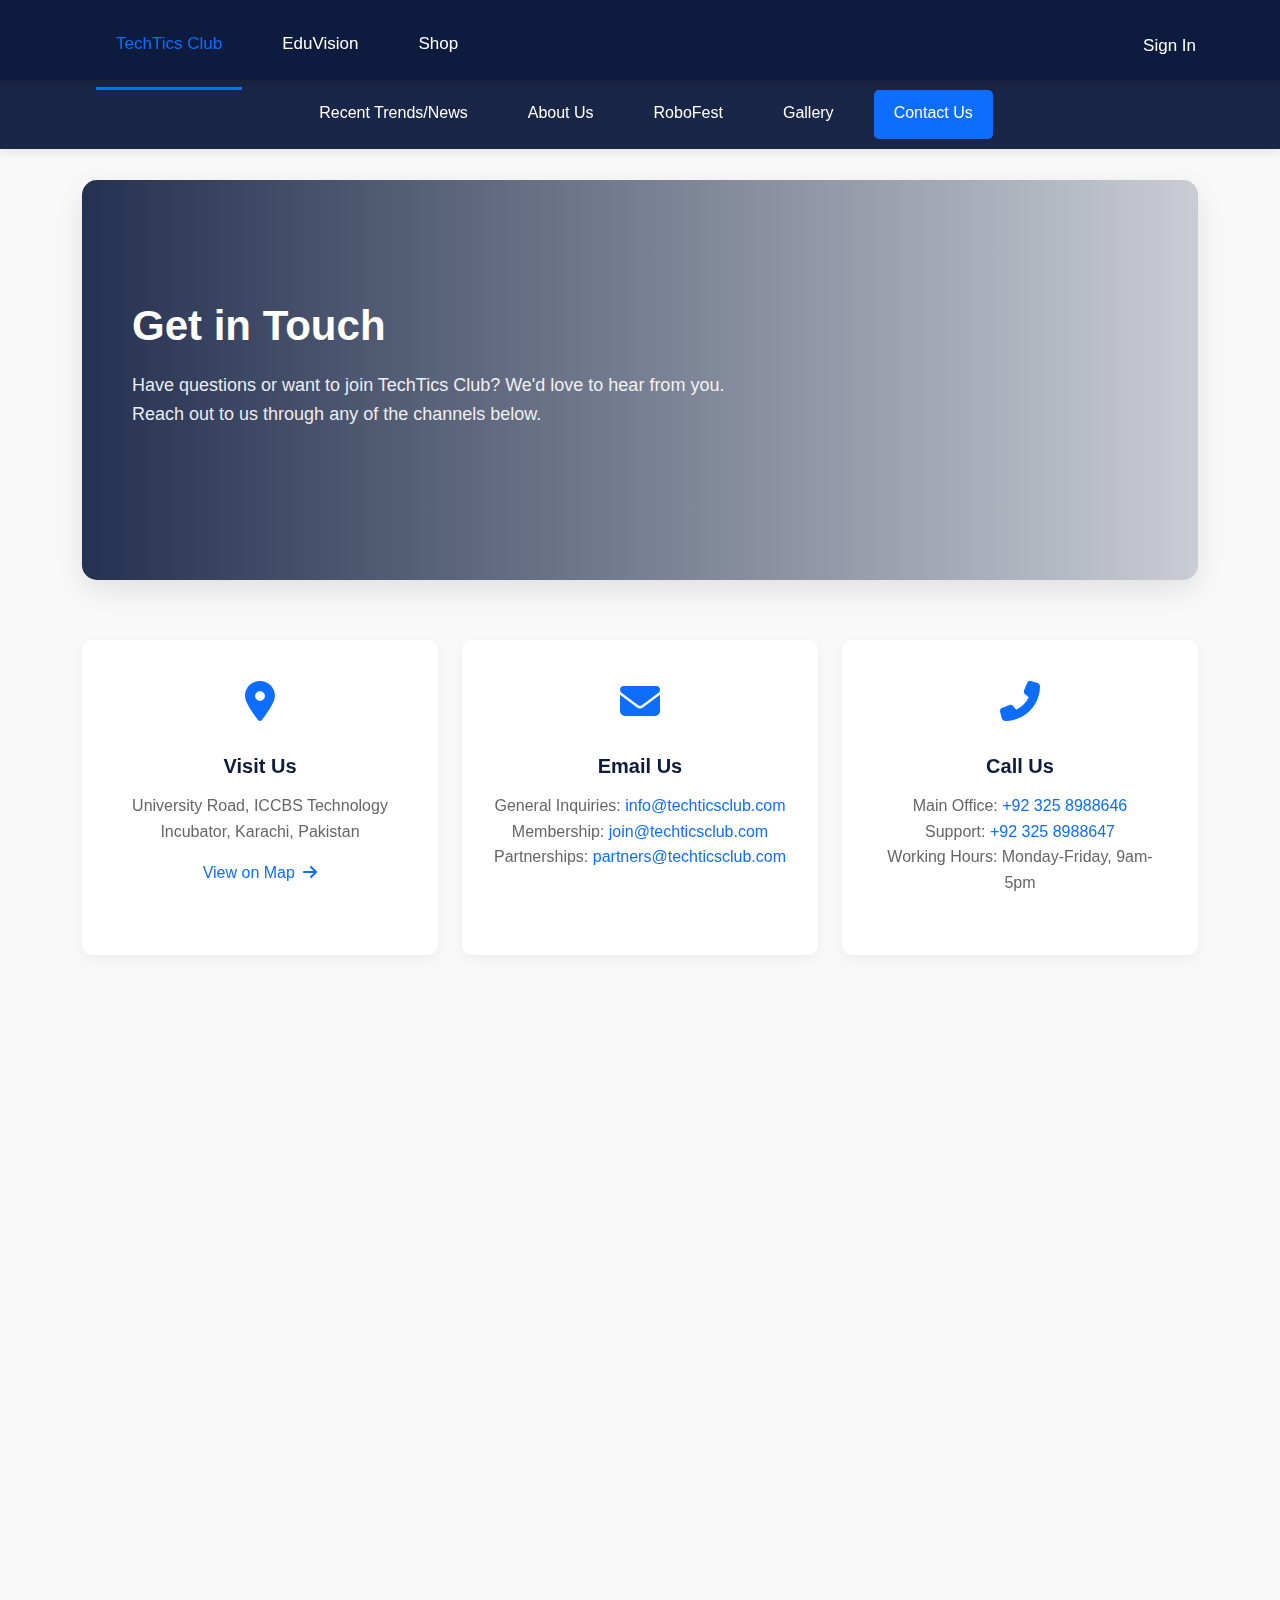
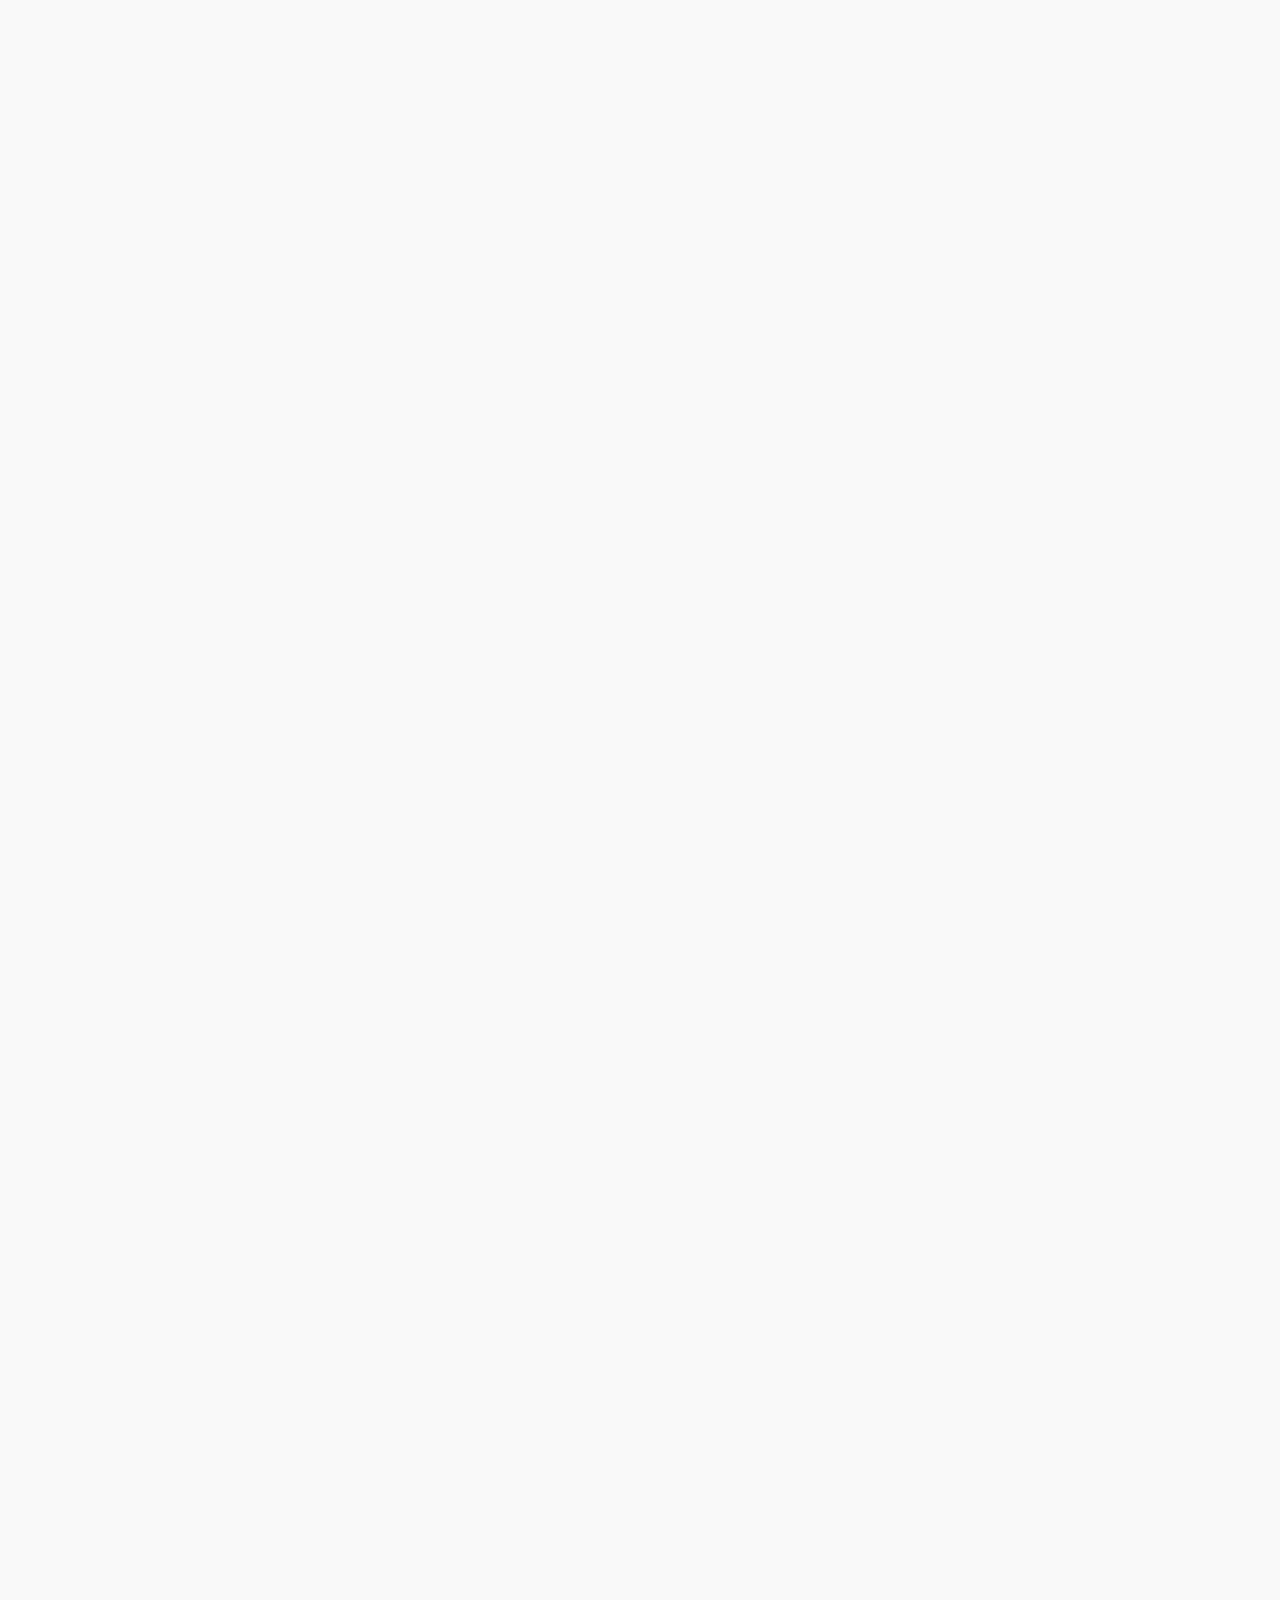
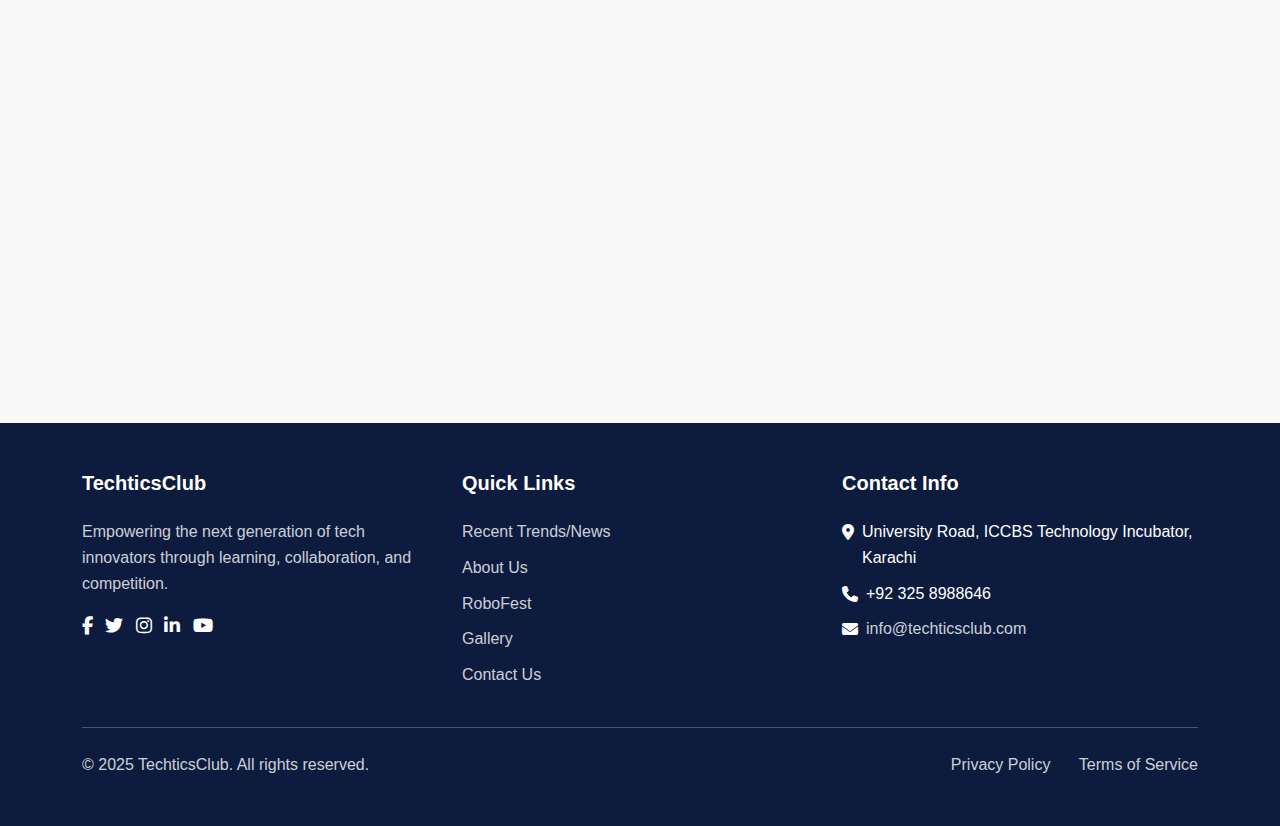
<file: contact-us.html>
<!DOCTYPE html>
<html lang="en">

<head>
    <meta charset="UTF-8">
    <meta name="viewport" content="width=device-width, initial-scale=1.0">
    <title>Contact Us - TechTics Club</title>
    <link href="https://cdn.jsdelivr.net/npm/bootstrap@5.3.0/dist/css/bootstrap.min.css" rel="stylesheet">
    <link rel="stylesheet" href="https://cdnjs.cloudflare.com/ajax/libs/font-awesome/6.4.0/css/all.min.css">
    <link rel="stylesheet" href="https://cdnjs.cloudflare.com/ajax/libs/animate.css/4.1.1/animate.min.css">
    <link rel="stylesheet" href="https://cdn.jsdelivr.net/npm/aos@2.3.4/dist/aos.css">
    <style>
        /* General Reset */
        * {
            margin: 0;
            padding: 0;
            box-sizing: border-box;
        }

        body {
            font-family: 'Segoe UI', Tahoma, Geneva, Verdana, sans-serif;
            line-height: 1.6;
            color: #333;
            overflow-x: hidden;
            display: flex;
            flex-direction: column;
            min-height: 100vh;
            background-color: #f9f9f9;
        }

        /* Original Navigation Bar Styles */
        .navbar {
            background-color: #0d1b3e;
            position: fixed;
            top: 0;
            left: 0;
            right: 0;
            z-index: 1000;
            display: flex;
            justify-content: space-between;
            align-items: center;
            padding: 0 5%;
            height: 80px;
            box-shadow: 0 2px 10px rgba(0, 0, 0, 0.2);
        }

        /* Navigation Menu on the Left */
        .nav-menu {
            display: flex;
            list-style: none;
            margin: 0;
        }

        .nav-item {
            margin-right: 20px;
        }

        .nav-link {
            color: white;
            text-decoration: none;
            padding: 30px 20px;
            display: block;
            font-size: 17px;
            font-weight: 500;
            transition: all 0.3s ease;
        }

        .nav-link:hover {
            color: #0d6efd;
        }

        /* Active link in the first navbar */
        .nav-link.active {
            color: #0d6efd;
            border-bottom: 3px solid #0d6efd;
        }

        /* Second Navbar (Initially Hidden) */
        .second-navbar {
            display: none;
            background-color: #1a2647;
            padding: 10px 5%;
            position: fixed;
            top: 80px;
            left: 0;
            right: 0;
            z-index: 999;
            justify-content: center;
            text-align: center;
            box-shadow: 0 2px 10px rgba(0, 0, 0, 0.1);
        }

        /* Center the links in the second navbar */
        .second-navbar .nav-menu {
            display: flex;
            justify-content: center;
            list-style: none;
            margin: 0;
        }

        .second-navbar .nav-item {
            margin-right: 20px;
        }

        .second-navbar .nav-link {
            color: white;
            text-decoration: none;
            font-size: 16px;
            padding: 10px 20px;
            display: block;
            font-weight: 500;
        }

        .second-navbar .nav-link:hover {
            color: #0d6efd;
        }

        /* Highlighting the active item in the second navbar */
        .second-navbar .nav-link.active {
            background-color: #0d6efd;
            color: white;
            border-radius: 5px;
        }

        /* Footer Styles */
        .footer {
            background-color: #0d1b3e !important;
            color: white;
            padding: 3rem 0;
            width: 100%;
            margin-top: auto;
        }

        .footer h5 {
            font-weight: 600;
            margin-bottom: 1.5rem;
        }

        .footer p {
            color: rgba(255, 255, 255, 0.8);
        }

        .social-icons a {
            color: white;
            font-size: 18px;
            transition: all 0.3s ease;
        }

        .social-icons a:hover {
            color: #0d6efd;
        }

        .footer-links li {
            margin-bottom: 10px;
        }

        .footer-links a,
        .footer-contact a {
            color: rgba(255, 255, 255, 0.8);
            text-decoration: none;
            transition: all 0.3s ease;
        }

        .footer-links a:hover,
        .footer-contact a:hover {
            color: #0d6efd;
            text-decoration: none;
        }

        .footer-contact li {
            margin-bottom: 10px;
            display: flex;
            align-items: flex-start;
        }

        .footer-contact i {
            margin-top: 5px;
            margin-right: 10px;
        }

        .footer hr {
            background-color: rgba(255, 255, 255, 0.1);
        }

        .list-inline-item:not(:last-child) {
            margin-right: 1.5rem;
        }

        .list-inline-item a {
            color: rgba(255, 255, 255, 0.8);
            text-decoration: none;
            transition: all 0.3s ease;
        }

        .list-inline-item a:hover {
            color: #0d6efd;
        }

        /* Page Specific Styles - Contact Us */
        .page-content {
            margin-top: 140px;
            padding: 40px 0;
            min-height: 600px;
        }

        .contact-hero {
            position: relative;
            height: 400px;
            background: url('https://images.unsplash.com/photo-1557426272-fc759fdf7a8d?ixlib=rb-1.2.1&auto=format&fit=crop&w=1350&q=80') no-repeat center center;
            background-size: cover;
            margin-bottom: 60px;
            border-radius: 15px;
            overflow: hidden;
            box-shadow: 0 10px 30px rgba(0, 0, 0, 0.1);
        }

        .hero-overlay {
            position: absolute;
            top: 0;
            left: 0;
            width: 100%;
            height: 100%;
            background: linear-gradient(to right, rgba(13, 27, 62, 0.9), rgba(13, 27, 62, 0.2));
            display: flex;
            align-items: center;
            padding: 0 50px;
        }

        .hero-content {
            max-width: 600px;
            color: white;
        }

        .hero-title {
            font-size: 42px;
            font-weight: 700;
            margin-bottom: 20px;
            line-height: 1.2;
        }

        .hero-subtitle {
            font-size: 18px;
            margin-bottom: 30px;
            opacity: 0.9;
        }

        .section-title {
            margin-bottom: 40px;
            position: relative;
            padding-bottom: 15px;
            font-weight: 700;
            color: #0d1b3e;
        }

        .section-title:after {
            content: '';
            position: absolute;
            bottom: 0;
            left: 0;
            width: 60px;
            height: 3px;
            background-color: #0d6efd;
        }

        .section-title.text-center:after {
            left: 50%;
            transform: translateX(-50%);
        }

        .contact-info-card {
            background-color: white;
            border-radius: 10px;
            padding: 30px;
            box-shadow: 0 5px 15px rgba(0, 0, 0, 0.05);
            margin-bottom: 30px;
            transition: all 0.3s ease;
            height: 100%;
            text-align: center;
        }

        .contact-info-card:hover {
            transform: translateY(-10px);
            box-shadow: 0 15px 30px rgba(0, 0, 0, 0.1);
        }

        .contact-icon {
            font-size: 40px;
            color: #0d6efd;
            margin-bottom: 20px;
        }

        .contact-title {
            font-size: 20px;
            font-weight: 600;
            margin-bottom: 15px;
            color: #0d1b3e;
        }

        .contact-text {
            font-size: 16px;
            color: #666;
            margin-bottom: 0;
        }

        .contact-link {
            color: #0d6efd;
            text-decoration: none;
            transition: all 0.3s ease;
        }

        .contact-link:hover {
            color: #0d1b3e;
            text-decoration: underline;
        }

        .contact-form-container {
            background-color: #f8f9fa;
            padding: 60px 0;
            border-radius: 15px;
            margin-bottom: 60px;
            box-shadow: 0 5px 15px rgba(0, 0, 0, 0.05);
        }

        .contact-form {
            background-color: white;
            border-radius: 10px;
            padding: 30px;
            box-shadow: 0 5px 15px rgba(0, 0, 0, 0.05);
        }

        .form-group {
            margin-bottom: 20px;
        }

        .form-label {
            font-weight: 600;
            color: #0d1b3e;
            margin-bottom: 10px;
        }

        .form-control {
            padding: 12px;
            border-radius: 5px;
            border: 1px solid #dee2e6;
        }

        .form-control:focus {
            border-color: #0d6efd;
            box-shadow: 0 0 0 0.25rem rgba(13, 110, 253, 0.25);
        }

        .submit-button {
            background-color: #0d6efd;
            color: white;
            padding: 12px 30px;
            border: none;
            border-radius: 5px;
            font-weight: 600;
            cursor: pointer;
            transition: all 0.3s ease;
        }

        .submit-button:hover {
            background-color: #0b5ed7;
            transform: translateY(-3px);
            box-shadow: 0 10px 20px rgba(0, 0, 0, 0.1);
        }

        .map-container {
            height: 400px;
            border-radius: 10px;
            overflow: hidden;
            box-shadow: 0 5px 15px rgba(0, 0, 0, 0.1);
            margin-bottom: 60px;
        }

        .faq-section {
            margin-bottom: 60px;
        }

        .accordion-item {
            margin-bottom: 20px;
            border-radius: 10px;
            overflow: hidden;
            box-shadow: 0 5px 15px rgba(0, 0, 0, 0.05);
            border: none;
        }

        .accordion-button {
            font-weight: 600;
            color: #0d1b3e;
            padding: 20px;
            background-color: white;
        }

        .accordion-button:not(.collapsed) {
            color: #0d6efd;
            background-color: #f8f9fa;
        }

        .accordion-button:focus {
            box-shadow: none;
            border-color: rgba(13, 110, 253, 0.25);
        }

        .accordion-body {
            padding: 20px;
            font-size: 15px;
            color: #666;
        }

        .social-connect {
            text-align: center;
            margin-bottom: 60px;
        }

        .social-title {
            font-size: 28px;
            font-weight: 700;
            margin-bottom: 20px;
            color: #0d1b3e;
        }

        .social-subtitle {
            font-size: 16px;
            color: #666;
            margin-bottom: 30px;
            max-width: 700px;
            margin-left: auto;
            margin-right: auto;
        }

        .social-icons-large {
            display: flex;
            justify-content: center;
            flex-wrap: wrap;
        }

        .social-icon-large {
            width: 60px;
            height: 60px;
            background-color: #f8f9fa;
            border-radius: 50%;
            display: flex;
            justify-content: center;
            align-items: center;
            margin: 0 15px 15px;
            font-size: 24px;
            color: #0d1b3e;
            transition: all 0.3s ease;
        }

        .social-icon-large:hover {
            background-color: #0d6efd;
            color: white;
            transform: translateY(-5px);
            box-shadow: 0 10px 20px rgba(0, 0, 0, 0.1);
        }

        .newsletter-section {
            background: linear-gradient(135deg, #0d6efd 0%, #0d1b3e 100%);
            color: white;
            padding: 60px 0;
            border-radius: 15px;
            margin-bottom: 60px;
            text-align: center;
            box-shadow: 0 10px 30px rgba(0, 0, 0, 0.1);
        }

        .newsletter-title {
            font-size: 28px;
            font-weight: 700;
            margin-bottom: 15px;
        }

        .newsletter-subtitle {
            font-size: 16px;
            margin-bottom: 30px;
            max-width: 700px;
            margin-left: auto;
            margin-right: auto;
            opacity: 0.9;
        }

        .newsletter-form {
            display: flex;
            max-width: 500px;
            margin: 0 auto;
        }

        .newsletter-input {
            flex: 1;
            padding: 15px;
            border: none;
            border-radius: 5px 0 0 5px;
            outline: none;
        }

        .newsletter-button {
            background-color: #0d1b3e;
            color: white;
            border: none;
            padding: 15px 30px;
            border-radius: 0 5px 5px 0;
            cursor: pointer;
            transition: all 0.3s ease;
            font-weight: 600;
        }

        .newsletter-button:hover {
            background-color: #0b5ed7;
        }

        /* Floating animation for contact icons */
        @keyframes float {
            0% {
                transform: translateY(0);
            }
            50% {
                transform: translateY(-10px);
            }
            100% {
                transform: translateY(0);
            }
        }

        .float-animation {
            animation: float 3s ease-in-out infinite;
        }

        /* Success message animation */
        @keyframes fadeInUp {
            from {
                opacity: 0;
                transform: translateY(20px);
            }
            to {
                opacity: 1;
                transform: translateY(0);
            }
        }

        .success-message {
            display: none;
            background-color: #d4edda;
            color: #155724;
            padding: 15px;
            border-radius: 5px;
            margin-bottom: 20px;
            animation: fadeInUp 0.5s ease forwards;
        }

        /* Responsive adjustments */
        @media (max-width: 991px) {
            .contact-hero {
                height: 350px;
            }
            
            .hero-title {
                font-size: 36px;
            }
            
            .hero-subtitle {
                font-size: 16px;
            }
        }

        @media (max-width: 768px) {
            .contact-hero {
                height: 300px;
            }
            
            .hero-title {
                font-size: 28px;
            }
            
            .hero-subtitle {
                font-size: 14px;
            }
            
            .newsletter-form {
                flex-direction: column;
            }
            
            .newsletter-input {
                border-radius: 5px;
                margin-bottom: 10px;
            }
            
            .newsletter-button {
                border-radius: 5px;
            }
        }
    </style>
</head>

<body>
    <!-- Original Navigation Bar -->
    <nav class="navbar">
        <ul class="nav-menu">
            <li class="nav-item">
                <a href="#" class="nav-link active" id="tectics-link">TechTics Club</a>
            </li>
            <li class="nav-item">
                <a href="#" class="nav-link" id="eduv-link">EduVision</a>
            </li>
            <li class="nav-item">
                <a href="#" class="nav-link" id="shop-link">Shop</a>
            </li>
        </ul>
        <a href="#sign-in" class="nav-link sign-in-link">Sign In</a>
    </nav>

    <!-- Second Navbar -->
    <div class="second-navbar" id="second-navbar" style="display: flex;">
        <ul class="nav-menu" id="second-nav-menu">
            <li class="nav-item"><a href="recent-trends-news.html" class="nav-link">Recent Trends/News</a></li>
            <li class="nav-item"><a href="about-us.html" class="nav-link">About Us</a></li>
            <li class="nav-item"><a href="robofest.html" class="nav-link">RoboFest</a></li>
            <li class="nav-item"><a href="gallery.html" class="nav-link">Gallery</a></li>
            <li class="nav-item"><a href="contact-us.html" class="nav-link active">Contact Us</a></li>
        </ul>
    </div>

    <!-- Page Content - Contact Us -->
    <div class="page-content">
        <div class="container">
            <!-- Hero Section -->
            <div class="contact-hero animate__animated animate__fadeIn">
                <div class="hero-overlay">
                    <div class="hero-content">
                        <h1 class="hero-title">Get in Touch</h1>
                        <p class="hero-subtitle">Have questions or want to join TechTics Club? We'd love to hear from you. Reach out to us through any of the channels below.</p>
                    </div>
                </div>
            </div>

            <!-- Contact Information Cards -->
            <section class="contact-info">
                <div class="row">
                    <div class="col-md-4" data-aos="fade-up">
                        <div class="contact-info-card">
                            <div class="contact-icon float-animation">
                                <i class="fas fa-map-marker-alt"></i>
                            </div>
                            <h3 class="contact-title">Visit Us</h3>
                            <p class="contact-text">University Road, ICCBS Technology Incubator, Karachi, Pakistan</p>
                            <a href="https://goo.gl/maps/1234567890" target="_blank" class="contact-link mt-3 d-inline-block">View on Map <i class="fas fa-arrow-right ms-1"></i></a>
                        </div>
                    </div>
                    <div class="col-md-4" data-aos="fade-up" data-aos-delay="100">
                        <div class="contact-info-card">
                            <div class="contact-icon float-animation">
                                <i class="fas fa-envelope"></i>
                            </div>
                            <h3 class="contact-title">Email Us</h3>
                            <p class="contact-text">General Inquiries: <a href="mailto:info@techticsclub.com" class="contact-link">info@techticsclub.com</a></p>
                            <p class="contact-text">Membership: <a href="mailto:join@techticsclub.com" class="contact-link">join@techticsclub.com</a></p>
                            <p class="contact-text">Partnerships: <a href="mailto:partners@techticsclub.com" class="contact-link">partners@techticsclub.com</a></p>
                        </div>
                    </div>
                    <div class="col-md-4" data-aos="fade-up" data-aos-delay="200">
                        <div class="contact-info-card">
                            <div class="contact-icon float-animation">
                                <i class="fas fa-phone-alt"></i>
                            </div>
                            <h3 class="contact-title">Call Us</h3>
                            <p class="contact-text">Main Office: <a href="tel:+923258988646" class="contact-link">+92 325 8988646</a></p>
                            <p class="contact-text">Support: <a href="tel:+923258988647" class="contact-link">+92 325 8988647</a></p>
                            <p class="contact-text">Working Hours: Monday-Friday, 9am-5pm</p>
                        </div>
                    </div>
                </div>
            </section>

            <!-- Contact Form Section -->
            <section class="contact-form-container" data-aos="fade-up">
                <div class="container">
                    <div class="row justify-content-center">
                        <div class="col-lg-8">
                            <h2 class="section-title text-center">Send Us a Message</h2>
                            <div class="success-message" id="successMessage">
                                <i class="fas fa-check-circle me-2"></i> Your message has been sent successfully! We'll get back to you soon.
                            </div>
                            <div class="contact-form">
                                <form id="contactForm">
                                    <div class="row">
                                        <div class="col-md-6">
                                            <div class="form-group">
                                                <label for="name" class="form-label">Your Name*</label>
                                                <input type="text" class="form-control" id="name" required>
                                            </div>
                                        </div>
                                        <div class="col-md-6">
                                            <div class="form-group">
                                                <label for="email" class="form-label">Email Address*</label>
                                                <input type="email" class="form-control" id="email" required>
                                            </div>
                                        </div>
                                    </div>
                                    
                                    <div class="form-group">
                                        <label for="subject" class="form-label">Subject*</label>
                                        <input type="text" class="form-control" id="subject" required>
                                    </div>
                                    
                                    <div class="form-group">
                                        <label for="message" class="form-label">Your Message*</label>
                                        <textarea class="form-control" id="message" rows="5" required></textarea>
                                    </div>
                                    
                                    <div class="form-check mb-4">
                                        <input class="form-check-input" type="checkbox" value="" id="privacyPolicy" required>
                                        <label class="form-check-label" for="privacyPolicy">
                                            I agree to the privacy policy and terms of service*
                                        </label>
                                    </div>
                                    
                                    <div class="text-center">
                                        <button type="submit" class="submit-button">Send Message <i class="fas fa-paper-plane ms-2"></i></button>
                                    </div>
                                </form>
                            </div>
                        </div>
                    </div>
                </div>
            </section>

            <!-- Map Section -->
            <section class="map-section" data-aos="fade-up">
                <h2 class="section-title">Find Us</h2>
                <div class="map-container">
                    <iframe src="https://www.google.com/maps/embed?pb=!1m18!1m12!1m3!1d3619.032536127243!2d67.10980601498026!3d24.888731984038462!2m3!1f0!2f0!3f0!3m2!1i1024!2i768!4f13.1!3m3!1m2!1s0x3eb33f8f5e331ebd%3A0x3125c92feccdef0c!2sICCBS%20Technology%20Incubator!5e0!3m2!1sen!2s!4v1679040241908!5m2!1sen!2s" width="100%" height="100%" style="border:0;" allowfullscreen="" loading="lazy"></iframe>
                </div>
            </section>

            <!-- FAQs Section -->
            <section class="faq-section" data-aos="fade-up">
                <h2 class="section-title">Frequently Asked Questions</h2>
                <div class="accordion" id="faqAccordion">
                    <div class="accordion-item">
                        <h2 class="accordion-header" id="headingOne">
                            <button class="accordion-button" type="button" data-bs-toggle="collapse" data-bs-target="#collapseOne" aria-expanded="true" aria-controls="collapseOne">
                                How can I join TechTics Club?
                            </button>
                        </h2>
                        <div id="collapseOne" class="accordion-collapse collapse show" aria-labelledby="headingOne" data-bs-parent="#faqAccordion">
                            <div class="accordion-body">
                                To join TechTics Club, you can fill out the membership application form on our website or visit our office during working hours. We welcome students from all educational backgrounds who are passionate about technology and innovation. Membership is open throughout the year, with special recruitment drives at the beginning of each semester.
                            </div>
                        </div>
                    </div>
                    
                    <div class="accordion-item">
                        <h2 class="accordion-header" id="headingTwo">
                            <button class="accordion-button collapsed" type="button" data-bs-toggle="collapse" data-bs-target="#collapseTwo" aria-expanded="false" aria-controls="collapseTwo">
                                What are the membership benefits?
                            </button>
                        </h2>
                        <div id="collapseTwo" class="accordion-collapse collapse" aria-labelledby="headingTwo" data-bs-parent="#faqAccordion">
                            <div class="accordion-body">
                                Members of TechTics Club enjoy numerous benefits, including access to exclusive workshops and training sessions, opportunities to participate in national and international competitions, networking with industry professionals, access to our tech resources and equipment, mentorship from senior members, and the chance to work on innovative projects that can enhance your portfolio.
                            </div>
                        </div>
                    </div>
                    
                    <div class="accordion-item">
                        <h2 class="accordion-header" id="headingThree">
                            <button class="accordion-button collapsed" type="button" data-bs-toggle="collapse" data-bs-target="#collapseThree" aria-expanded="false" aria-controls="collapseThree">
                                How can my organization partner with TechTics Club?
                            </button>
                        </h2>
                        <div id="collapseThree" class="accordion-collapse collapse" aria-labelledby="headingThree" data-bs-parent="#faqAccordion">
                            <div class="accordion-body">
                                We welcome partnerships with educational institutions, tech companies, and other organizations that share our vision of promoting technology and innovation. You can partner with us as event sponsors, workshop facilitators, competition judges, or mentors for our projects. Please contact our partnerships team at partners@techticsclub.com to discuss potential collaboration opportunities.
                            </div>
                        </div>
                    </div>
                    
                    <div class="accordion-item">
                        <h2 class="accordion-header" id="headingFour">
                            <button class="accordion-button collapsed" type="button" data-bs-toggle="collapse" data-bs-target="#collapseFour" aria-expanded="false" aria-controls="collapseFour">
                                When and where are your regular meetings held?
                            </button>
                        </h2>
                        <div id="collapseFour" class="accordion-collapse collapse" aria-labelledby="headingFour" data-bs-parent="#faqAccordion">
                            <div class="accordion-body">
                                Our general body meetings are held every Friday from 4:00 PM to 6:00 PM at the ICCBS Technology Incubator. Special interest groups and project teams may have additional meeting schedules throughout the week. Meeting announcements are sent via email and posted on our social media channels.
                            </div>
                        </div>
                    </div>
                    
                    <div class="accordion-item">
                        <h2 class="accordion-header" id="headingFive">
                            <button class="accordion-button collapsed" type="button" data-bs-toggle="collapse" data-bs-target="#collapseFive" aria-expanded="false" aria-controls="collapseFive">
                                Do I need prior technical knowledge to join?
                            </button>
                        </h2>
                        <div id="collapseFive" class="accordion-collapse collapse" aria-labelledby="headingFive" data-bs-parent="#faqAccordion">
                            <div class="accordion-body">
                                No, you don't need prior technical knowledge to join TechTics Club. We welcome members with all levels of experience, from beginners to advanced. Our club provides learning opportunities and mentorship to help you develop your skills. The most important requirements are enthusiasm, willingness to learn, and a passion for technology.
                            </div>
                        </div>
                    </div>
                </div>
            </section>

            <!-- Social Connect Section -->
            <section class="social-connect" data-aos="fade-up">
                <h2 class="social-title">Connect With Us</h2>
                <p class="social-subtitle">Follow us on social media to stay updated with our latest events, workshops, and tech news.</p>
                <div class="social-icons-large">
                    <a href="#" class="social-icon-large"><i class="fab fa-facebook-f"></i></a>
                    <a href="#" class="social-icon-large"><i class="fab fa-twitter"></i></a>
                    <a href="#" class="social-icon-large"><i class="fab fa-instagram"></i></a>
                    <a href="#" class="social-icon-large"><i class="fab fa-linkedin-in"></i></a>
                    <a href="#" class="social-icon-large"><i class="fab fa-youtube"></i></a>
                    <a href="#" class="social-icon-large"><i class="fab fa-github"></i></a>
                </div>
            </section>

            <!-- Newsletter Section -->
            <section class="newsletter-section" data-aos="fade-up">
                <div class="container">
                    <h2 class="newsletter-title">Subscribe to Our Newsletter</h2>
                    <p class="newsletter-subtitle">Get the latest updates on events, workshops, and tech trends delivered straight to your inbox.</p>
                    <form class="newsletter-form">
                        <input type="email" class="newsletter-input" placeholder="Your Email Address" required>
                        <button type="submit" class="newsletter-button">Subscribe</button>
                    </form>
                </div>
            </section>
        </div>
    </div>

    <!-- Footer -->
    <footer class="footer">
        <div class="container">
            <div class="row">
                <div class="col-md-4 mb-4 mb-md-0">
                    <h5 class="mb-4">TechticsClub</h5>
                    <p>Empowering the next generation of tech innovators through learning, collaboration, and competition.</p>
                    <div class="social-icons">
                        <a href="#" class="me-2"><i class="fab fa-facebook-f"></i></a>
                        <a href="#" class="me-2"><i class="fab fa-twitter"></i></a>
                        <a href="#" class="me-2"><i class="fab fa-instagram"></i></a>
                        <a href="#" class="me-2"><i class="fab fa-linkedin-in"></i></a>
                        <a href="#"><i class="fab fa-youtube"></i></a>
                    </div>
                </div>
                <div class="col-md-4 mb-4 mb-md-0">
                    <h5 class="mb-4">Quick Links</h5>
                    <ul class="list-unstyled footer-links">
                        <li><a href="recent-trends-news.html">Recent Trends/News</a></li>
                        <li><a href="about-us.html">About Us</a></li>
                        <li><a href="robofest.html">RoboFest</a></li>
                        <li><a href="gallery.html">Gallery</a></li>
                        <li><a href="contact-us.html">Contact Us</a></li>
                    </ul>
                </div>
                <div class="col-md-4">
                    <h5 class="mb-4">Contact Info</h5>
                    <ul class="list-unstyled footer-contact">
                        <li><i class="fas fa-map-marker-alt me-2"></i> University Road, ICCBS Technology Incubator, Karachi</li>
                        <li><i class="fas fa-phone me-2"></i> +92 325 8988646</li>
                        <li><i class="fas fa-envelope me-2"></i> <a href="mailto:info@techticsclub.com">info@techticsclub.com</a></li>
                    </ul>
                </div>
            </div>
            <hr class="mt-4 mb-4">
            <div class="row">
                <div class="col-md-6 mb-3 mb-md-0">
                    <p class="mb-0">&copy; 2025 TechticsClub. All rights reserved.</p>
                </div>
                <div class="col-md-6 text-md-end">
                    <ul class="list-inline mb-0">
                        <li class="list-inline-item"><a href="#">Privacy Policy</a></li>
                        <li class="list-inline-item"><a href="#">Terms of Service</a></li>
                    </ul>
                </div>
            </div>
        </div>
    </footer>

    <!-- Bootstrap JS and AOS -->
    <script src="https://cdn.jsdelivr.net/npm/bootstrap@5.3.0/dist/js/bootstrap.bundle.min.js"></script>
    <script src="https://cdn.jsdelivr.net/npm/aos@2.3.4/dist/aos.js"></script>
    
    <script>
        // Initialize AOS animation library
        AOS.init({
            duration: 800,
            easing: 'ease-in-out',
            once: true
        });

        // JavaScript to toggle the second navbar and content section visibility
        document.addEventListener('DOMContentLoaded', function() {
            // Show the TechTics section by default
            displaySecondNavbar('tectics');
            
            // Set the active class for TechTics link
            document.getElementById('tectics-link').classList.add('active');
            
            // Event listeners for main navbar options
            document.getElementById('tectics-link').addEventListener('click', function() {
                displaySecondNavbar('tectics');
                setActiveMainLink('tectics-link');
            });
            
            document.getElementById('eduv-link').addEventListener('click', function() {
                displaySecondNavbar('eduv');
                setActiveMainLink('eduv-link');
            });
            
            document.getElementById('shop-link').addEventListener('click', function() {
                displaySecondNavbar('shop');
                setActiveMainLink('shop-link');
            });
            
            // Function to set active main link
            function setActiveMainLink(linkId) {
                document.querySelectorAll('.navbar .nav-link').forEach(link => {
                    link.classList.remove('active');
                });
                document.getElementById(linkId).classList.add('active');
            }
            
            // Function to display the second navbar and content
            function displaySecondNavbar(section) {
                const secondNavbar = document.getElementById('second-navbar');
                const secondNavMenu = document.getElementById('second-nav-menu');
                
                // Show the second navbar
                secondNavbar.style.display = 'flex';
                
                // Clear current second navbar options
                secondNavMenu.innerHTML = '';
                
                // Show corresponding options for each section
                if (section === 'tectics') {
                    secondNavMenu.innerHTML = `
                        <li class="nav-item"><a href="recent-trends-news.html" class="nav-link">Recent Trends/News</a></li>
                        <li class="nav-item"><a href="about-us.html" class="nav-link">About Us</a></li>
                        <li class="nav-item"><a href="robofest.html" class="nav-link">RoboFest</a></li>
                        <li class="nav-item"><a href="gallery.html" class="nav-link">Gallery</a></li>
                        <li class="nav-item"><a href="contact-us.html" class="nav-link active">Contact Us</a></li>
                    `;
                } else if (section === 'eduv') {
                    secondNavMenu.innerHTML = `
                        <li class="nav-item"><a href="#" class="nav-link">Courses</a></li>
                        <li class="nav-item"><a href="#" class="nav-link">Resources</a></li>
                        <li class="nav-item"><a href="#" class="nav-link">Student Wiki</a></li>
                        <li class="nav-item"><a href="#" class="nav-link">R&D</a></li>
                        <li class="nav-item"><a href="#" class="nav-link">Partners</a></li>
                    `;
                } else if (section === 'shop') {
                    secondNavMenu.innerHTML = `
                        <li class="nav-item"><a href="#" class="nav-link">Products</a></li>
                        <li class="nav-item"><a href="#" class="nav-link">Special Discounts</a></li>
                        <li class="nav-item"><a href="#" class="nav-link">Educational Pricing</a></li>
                        <li class="nav-item"><a href="#" class="nav-link">Become a Distributor</a></li>
                        <li class="nav-item"><a href="#" class="nav-link">Feedbacks</a></li>
                    `;
                }
            }
            
            // Contact form submission
            const contactForm = document.getElementById('contactForm');
            const successMessage = document.getElementById('successMessage');
            
            if (contactForm) {
                contactForm.addEventListener('submit', function(e) {
                    e.preventDefault();
                    
                    // Simulate form submission
                    setTimeout(function() {
                        // Show success message
                        successMessage.style.display = 'block';
                        
                        // Reset form
                        contactForm.reset();
                        
                        // Hide success message after 5 seconds
                        setTimeout(function() {
                            successMessage.style.display = 'none';
                        }, 5000);
                    }, 1000);
                });
            }
        });
    </script>
</body>

</html>
</file>
